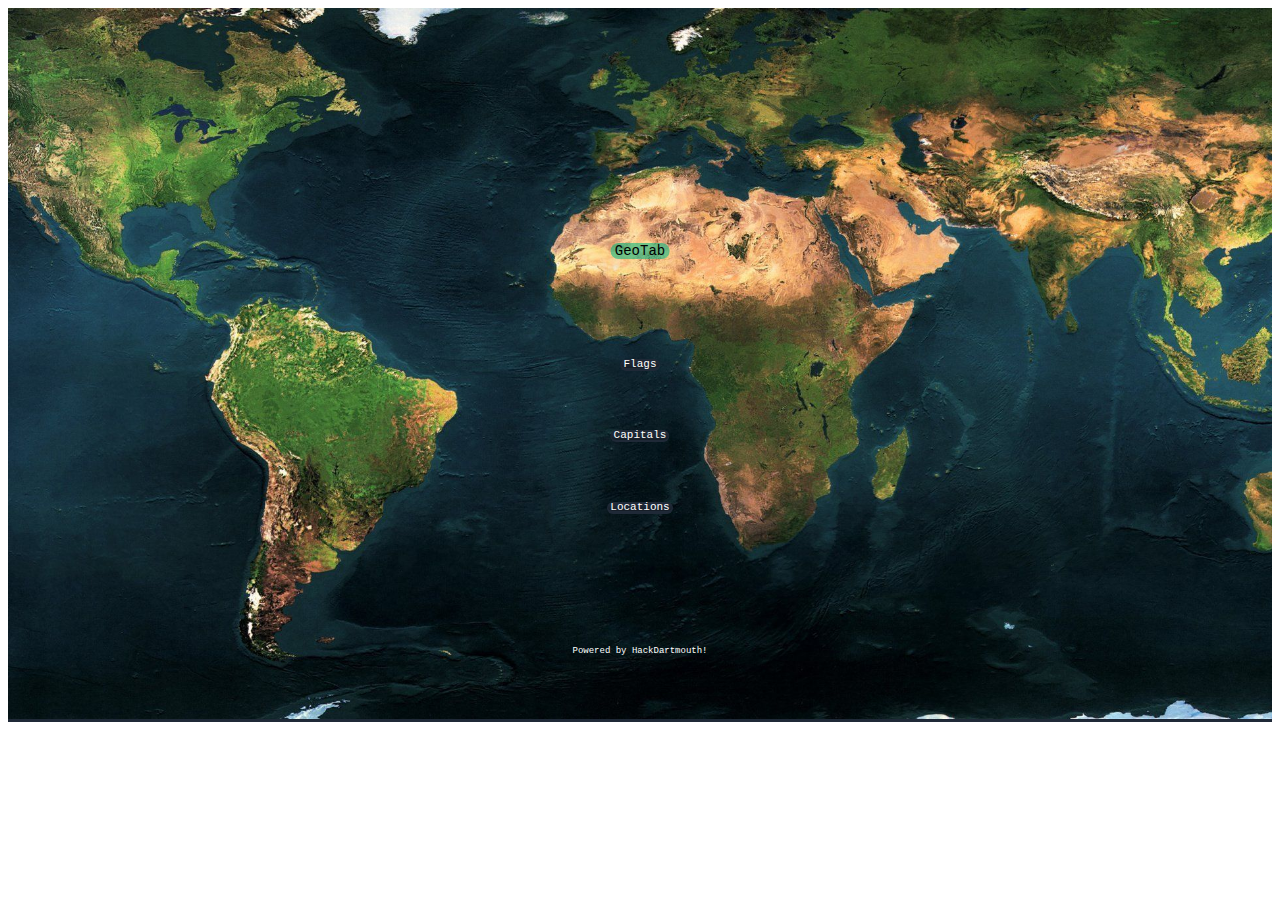
<file: index.html>
<!DOCTYPE html>
<html lang="en">
  <head>
    <meta charset="UTF-8">
    <div style="width:300px"></div>
    <title>Home page</title>
    <link rel="stylesheet" href="style.css">
  </head>

<div class="container">
  <img src="photos/4420933.jpeg" alt="BackGround" style="width:100%;">
  <div class="centered-0">GeoTab</div>
  <div class="centered-1">
    <button>
      <a href="flags.html" class="tab" data-msgname="flags">
        <span class="transition"></span>
        <span class="gradient"></span>
        <span class="label">Flags</span>
      </a>
    </button>
  </div>
  <div class="centered-2">
    <button>
      <a href="capitals.html" class="tab" data-msgname="capitals">
        <span class="transition"></span>
        <span class="gradient"></span>
        <span class="label">Capitals</span>
      </a>
    </button>
  </div>
  <div class="centered-3">
    <button>
      <a href="locations.html" class="tab" data-msgname="locations">
        <span class="transition"></span>
        <span class="gradient"></span>
        <span class="label">Locations</span>
      </a>
    </button>
  </div>
  <div class="centered-4">Powered by HackDartmouth!</div>
</div>

</body>
</html>

<html>
<head>
  <meta name="viewport" content="width=device-width, initial-scale=1">
  <style>
    .container {
      position: relative;
      text-align: center;
      color: white;
    }
    /*GeoTab*/
    .centered-0 {
      position: absolute;
      top: 34%;
      left: 50%;
      transform: translate(-50%, -50%);
      background-color: rgba(16, 185, 129, 0.6);
      color: black;
      font-size: 14px;
      padding: 0em 0.3em;
      font-weight: 200;
      border: none;
      overflow: hidden;
      border-radius: 0.6em;
    }
    /*Flags*/
    .centered-1 {
      position: absolute;
      top: 50%;
      left: 50%;
      transform: translate(-50%, -50%);
    }
    /*Capitals*/
    .centered-2 {
      position: absolute;
      top: 60%;
      left: 50%;
      transform: translate(-50%, -50%);
    }
    /*Locations*/
    .centered-3 {
      position: absolute;
      top: 70%;
      left: 50%;
      transform: translate(-50%, -50%);
    }
    /*Powered by*/
    .centered-4 {
      position: absolute;
      top: 90%;
      left: 50%;
      font-size: 9px;
      transform: translate(-50%, -50%);
    }
  </style>
</head>
</html>
</file>
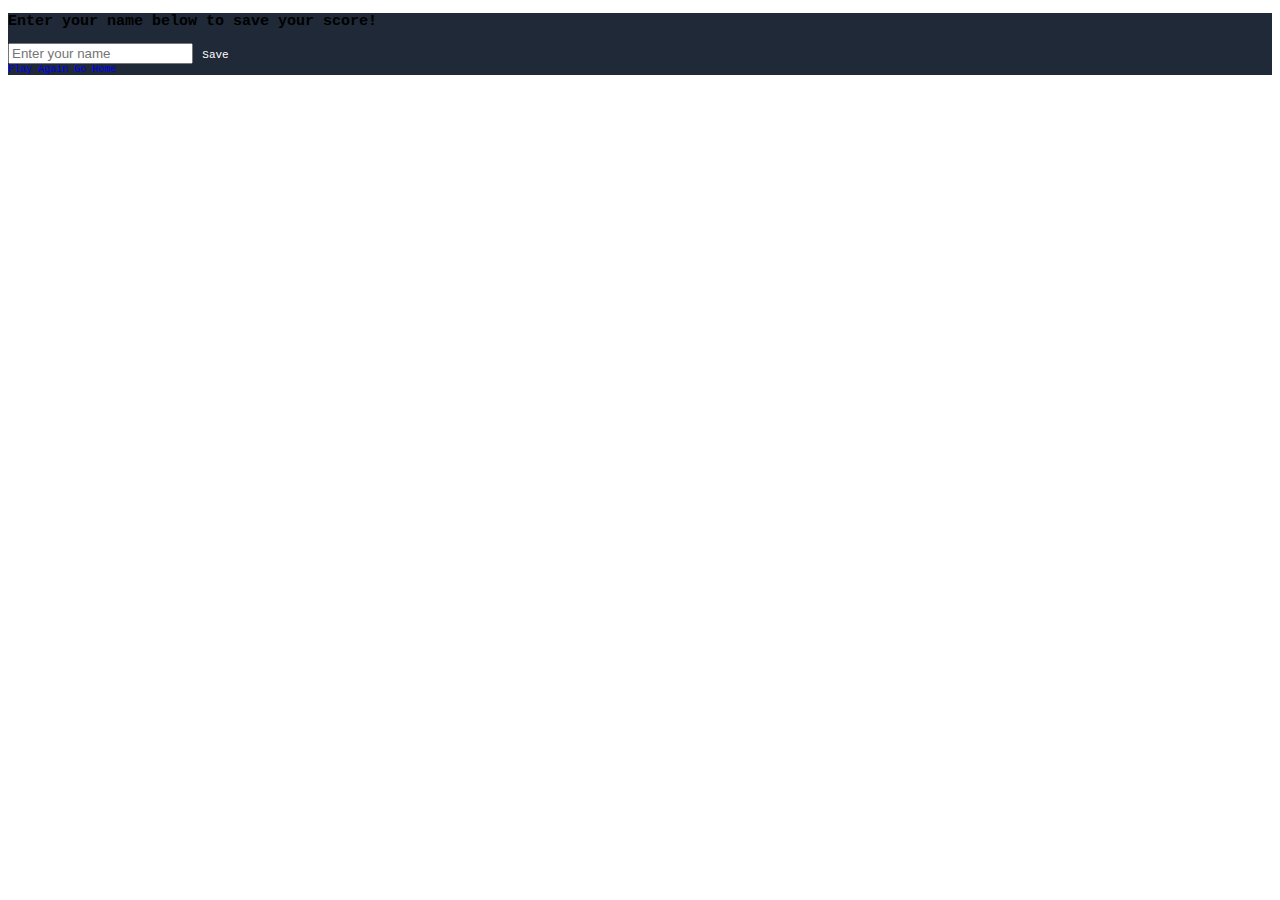
<file: end.html>
<!DOCTYPE html>
<html lang="en">

<head>
    <meta charset="UTF-8">
    <div style="width:900px"></div>
    <meta name="viewport" content="width:800px, initial-scale=1.0">
    <title>Document</title>
    <link rel="stylesheet" href="style.css">
    <link rel="stylesheet" href="https://use.fontawesome.com/releases/v5.13.1/css/all.css"
        integrity="sha384-xxzQGERXS00kBmZW/6qxqJPyxW3UR0BPsL4c8ILaIWXva5kFi7TxkIIaMiKtqV1Q" crossorigin="anonymous">
</head>

<body>
    <div class="container">
        <div id="end" class="flex-center flex-column">
            <h1 id="finalScore">0</h1>
            <form class="end-form-container">
                <h2 id="end-text">Enter your name below to save your score!</h2>
                <input type="text" name="name" id="username" placeholder="Enter your name">
                <button class="btn" id="saveScoreBtn" type="submit" onclick="saveHighScore(event)"
                    disabled>Save</button>
            </form>
            <a href="/game.html" class="btn">Play Again</a>
            <a href="/" class="btn">Go Home<i class="fas fa-home"></i></a>
        </div>
    </div>
    <script src="end.js"></script>
</body>

</html>
</file>
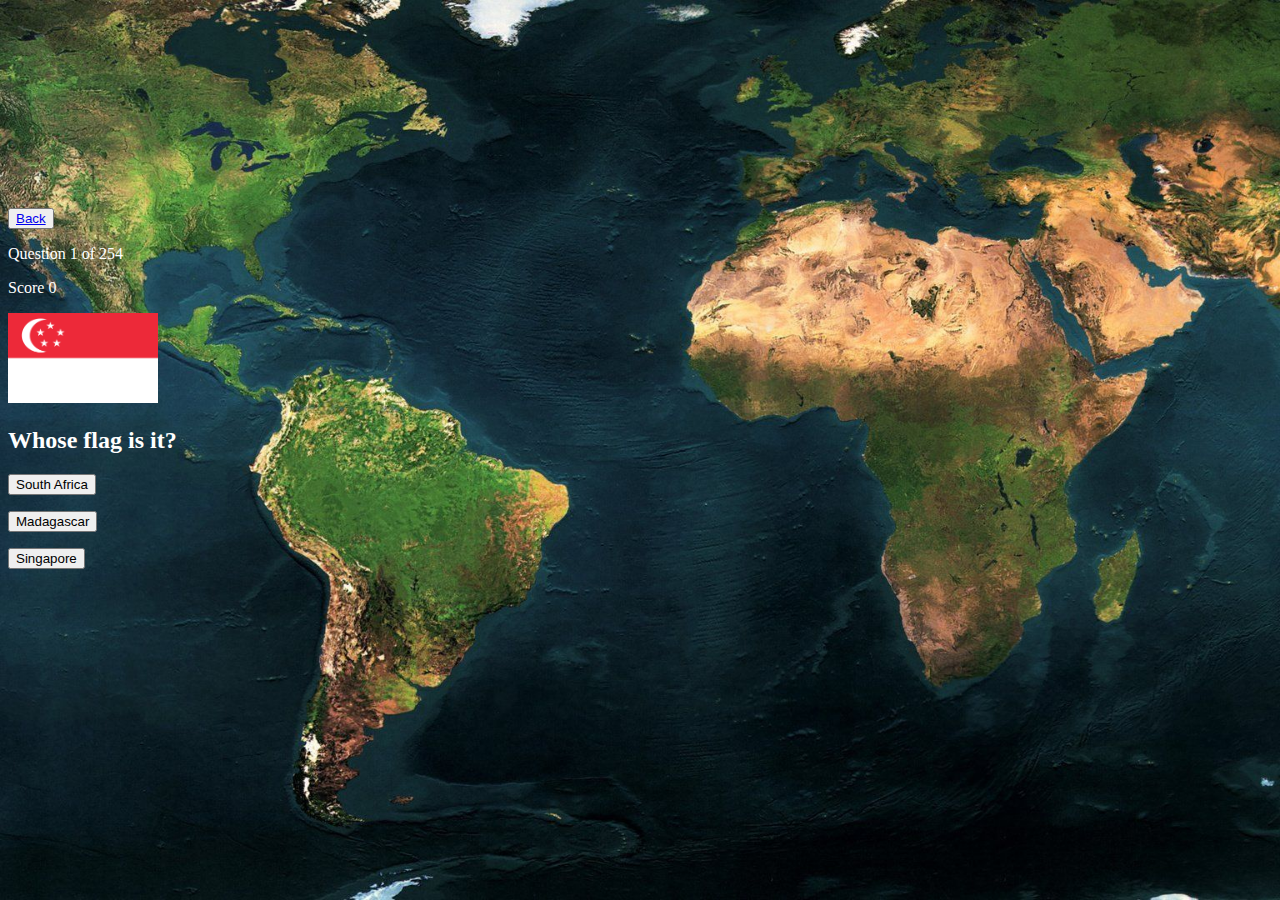
<file: flags.html>
<!DOCTYPE html>
<html lang="en">
    <link rel="stylesheet" href="flags.css">
    <div id="divImage"></div>
    <script src="script.js"></script>
    <div style="width:300px"></div>
    <div style="height:200px"></div>
<head>
<body>
    <div class="container">
        <div id="game" class="justify-center flex-column">
            <div id="hud">
                <div class="row">
                    <div class="BackButton">
                        <button>
                            <a href="popup.html" id="BackFlags" class="tabs" type="button" data-msgname="homepage">
                                <span class="transition"></span>
                                <span class="gradient"></span>
                                <span class="label">Back</span>
                            </a>
                        </button>
                    </div>
                </div>
                <div class="hud-item">
                    <p id="progressText" class="hud-prefix">
                        Question
                    </p>
                    <div id="progressBar">
                        <div id="progressBarFull"></div>
                    </div>
                </div>
               
                <div class="hud-item">
                    <p class="hud-prefix">
                        Score <span class="hud-main-text" id="score">0</span>
                    </p>
                </div>
            </div>

            <div id="image"></div>
            <h2 id="question">Whose flag is it?</h2>

            <div class="choice-container">
                <p class="choice-prefix"> </p>
                <button class="choice-text" data-number="1" id="first">Choice 1</button>
            </div>
            <div class="choice-container">
                <p class="choice-prefix"> </p>
                <button class="choice-text" data-number="2" id="second">Choice 2</button>
            </div>
            <div class="choice-container">
                <p class="choice-prefix"> </p>
                <button class="choice-text" data-number="3" id="third">Choice 3</button>
            </div>
        </div>
    </div>
    <script src="flags.js"></script>
</body>
</head>
</html>
</file>
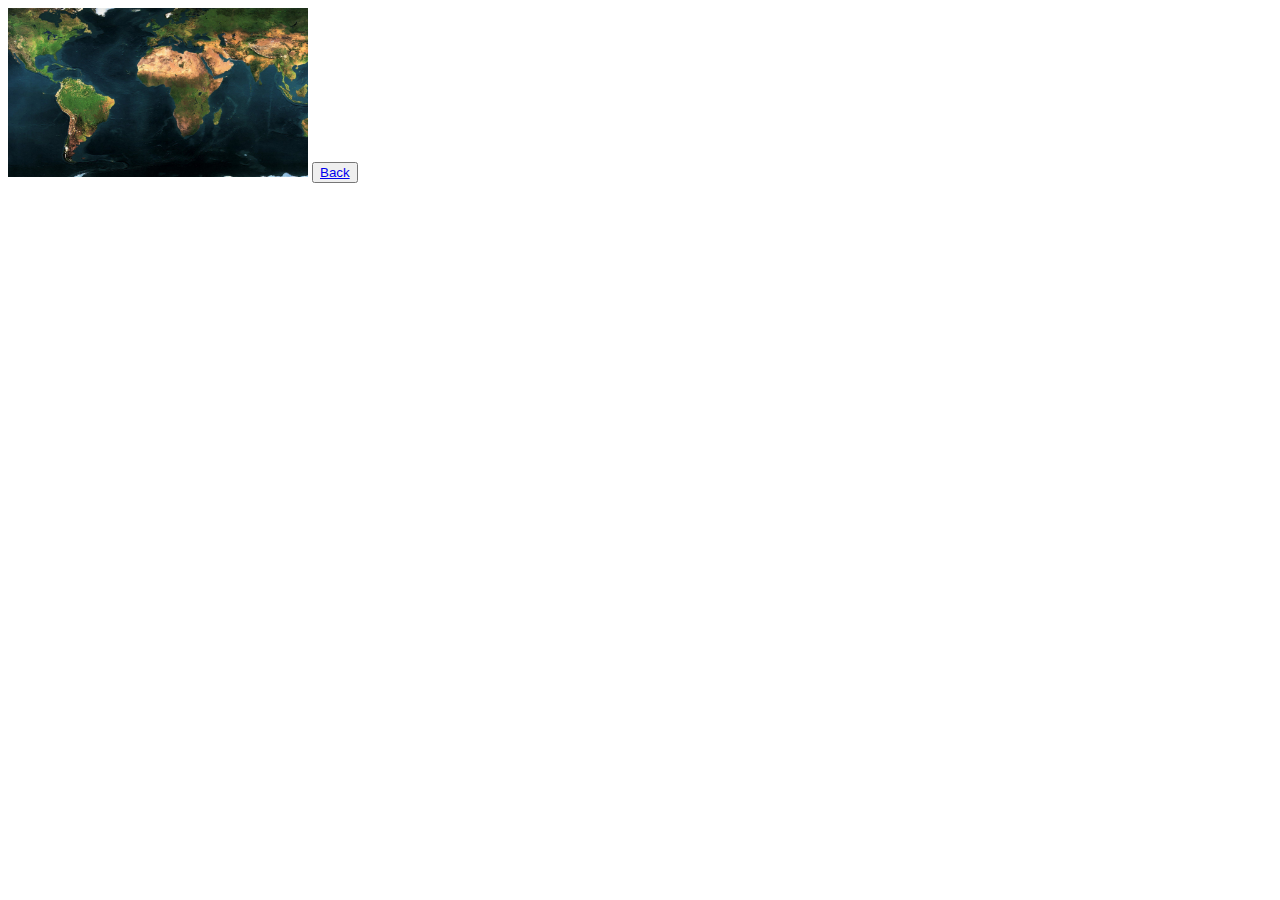
<file: locations.html>
<!DOCTYPE html>
<html lang="en">

<head>
    <div style="width:300px"></div>
    <img src="photos/4420933.jpeg" alt="background" width="300px">
    <!-- <a href="popup.html" class="tab" data-msgname="homepage">Back</a> -->
    <button>
        <a href="popup.html" id="BackFlags" class="tabs" type="button" data-msgname="homepage">
            <span class="transition"></span>
            <span class="gradient"></span>
            <span class="label">Back</span>
        </a>
    </button>


</head>

</html>
</file>
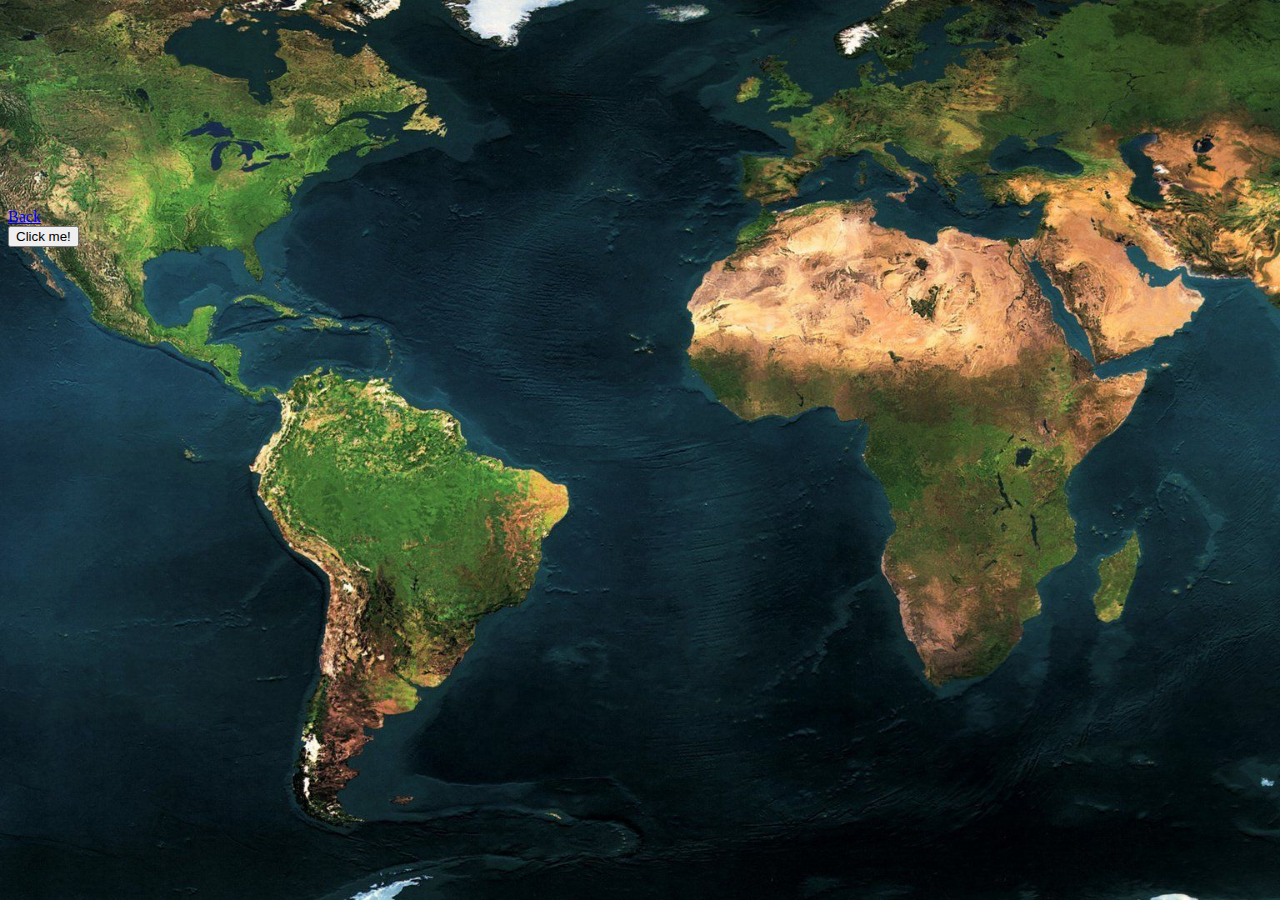
<file: openai.html>
<!DOCTYPE html>
<html>
  <head>
    <title>Country Flag Quiz</title>
    <div style="width:300px"></div>
    <div style="height:200px"></div>
    <a href="popup.html" id="BackFlags" class="tabs" type="button" data-msgname="homepage">Back</a>
    <link rel="stylesheet" href="flags.css">
    <div id="divImage"></div>
    <script src="openai.js"></script>
    <button class="my-button">Click me!</button>

  </head>
  <body>
    <div id="quiz"></div>
    <div id="answers"></div>
    <!--<script>
      // Paste the JavaScript code here
        // Define an array of objects containing country names and their flag image URLs
        const countries = [
            { name: 'Australia', flagUrl: 'https://flagcdn.com/au.svg' },
            { name: 'Brazil', flagUrl: 'https://flagcdn.com/br.svg' },
            { name: 'China', flagUrl: 'https://flagcdn.com/cn.svg' },
            { name: 'France', flagUrl: 'https://flagcdn.com/fr.svg' },
            { name: 'India', flagUrl: 'https://flagcdn.com/in.svg' },
            { name: 'Japan', flagUrl: 'https://flagcdn.com/jp.svg' },
            { name: 'Mexico', flagUrl: 'https://flagcdn.com/mx.svg' },
            { name: 'Russia', flagUrl: 'https://flagcdn.com/ru.svg' },
            { name: 'South Africa', flagUrl: 'https://flagcdn.com/za.svg' },
            { name: 'United States', flagUrl: 'https://flagcdn.com/us.svg' }
        ];
        
        // Define a function to shuffle the countries array randomly
        function shuffleArray(array) {
            for (let i = array.length - 1; i > 0; i--) {
            const j = Math.floor(Math.random() * (i + 1));
            [array[i], array[j]] = [array[j], array[i]];
            }
            return array;
        }
        
        // Shuffle the countries array randomly
        const shuffledCountries = shuffleArray(countries);
        
        // Define a variable to store the current question index
        let currentQuestionIndex = 0;
        
        // Define a function to render the current question
        function renderQuestion() {
            // Get the current question object from the shuffledCountries array
            const currentQuestion = shuffledCountries[currentQuestionIndex];
            
            // Render the country name and flag image
            const flagImage = `<img src="${currentQuestion.flagUrl}" alt="${currentQuestion.name} flag" />`;
            const questionText = `Which country does this flag belong to?`;
            const questionHtml = `
            <div class="question">
                <p>${flagImage}</p>
                <p>${questionText}</p>
            </div>
            `;
            document.getElementById('quiz').innerHTML = questionHtml;
        }
        
        // Define a function to check the user's answer
        function checkAnswer(answer) {
            // Get the current question object from the shuffledCountries array
            const currentQuestion = shuffledCountries[currentQuestionIndex];
            
            // Check if the answer is correct and increment the score if it is
            if (answer === currentQuestion.name) {
            alert('Correct!');
            // increment score
            } else {
            alert(`Sorry, the correct answer is ${currentQuestion.name}.`);
            }
            
            // Move on to the next question
            currentQuestionIndex++;
            
            // Check if the quiz is over and show the final score if it is
            if (currentQuestionIndex === shuffledCountries.length) {
            alert(`Quiz over! Your final score is X out of ${shuffledCountries.length}.`);
            } else {
            renderQuestion();
            }
        }
        
        // Call the renderQuestion function to display the first question
        renderQuestion();
    
    </script>-->
  </body>
</html>
</file>
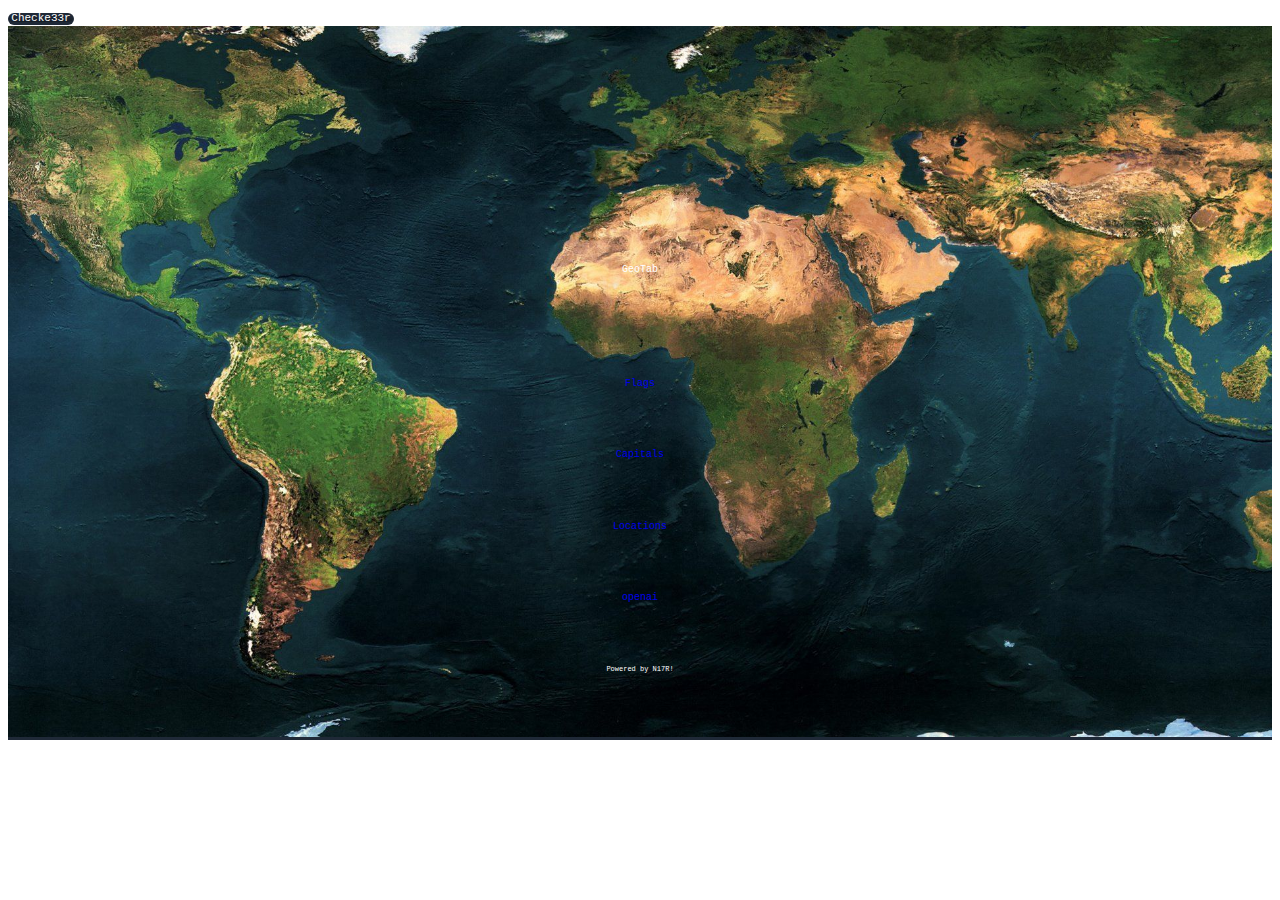
<file: popup.html>
<!DOCTYPE html>
<html lang="en">

<head>
  <meta charset="UTF-8">
  <div style="width:300px"></div>
  <title>Home page</title>
  <!--<img src="photos/4420933.jpeg" alt="background" width="300px">-->
  <link rel="stylesheet" href="style.css">
  <link rel="stylesheet" href="https://use.fontawesome.com/releases/v5.13.1/css/all.css"
    integrity="sha384-xxzQGERXS00kBmZW/6qxqJPyxW3UR0BPsL4c8ILaIWXva5kFi7TxkIIaMiKtqV1Q" 
    crossorigin="anonymous">
  <!--<meta name="viewport" content="width=device-width, initial-scale=1">-->
</head>

<button>
  <span class="transition"></span>
  <span class="gradient"></span>
  <span class="label">Checke33r</span>
</button>

<div class="container">
  <img src="photos/4420933.jpeg" alt="BackGround" style="width:100%;">
  <div class="centered-0">GeoTab</div>
  <div class="centered-1">
    <a href="flags.html" class="tab" data-msgname="flags">Flags</a>
    <!-- <span class="gradient"></span>
    <span class="transition"></span>  -->
  </div>
  <div class="centered-2">
    <a href="capitals.html" class="tab" data-msgname="capitals">Capitals</a>
  </div>
  <div class="centered-3">
    <a href="locations.html" class="tab" data-msgname="locations">Locations</a>
  </div>
  <div class="centered-6">
    <a href="openai.html" class="tab" data-msgname="openai">openai</a>
  </div>
  <div class="centered-4">
    <div class="centered-5">Powered by N17R!</div>
  </div>
</div>

</body>
</html>

<html>
<head>
  <meta name="viewport" content="width=device-width, initial-scale=1">
  <style>
    .container {
      position: relative;
      text-align: center;
      color: white;
    }

    .centered-0 {
      position: absolute;
      top: 34%;
      left: 50%;
      transform: translate(-50%, -50%);
    }

    .centered-1 {
      position: absolute;
      top: 50%;
      left: 50%;
      transform: translate(-50%, -50%);
    }

    .centered-2 {
      position: absolute;
      top: 60%;
      left: 50%;
      transform: translate(-50%, -50%);
    }

    .centered-3 {
      position: absolute;
      top: 70%;
      left: 50%;
      transform: translate(-50%, -50%);
    }

    .centered-4 {
      position: absolute;
      top: 90%;
      left: 50%;
      font-size: 7px;
      transform: translate(-50%, -50%);
    }

    .centered-6 {
      position: absolute;
      top: 80%;
      left: 50%;
      transform: translate(-50%, -50%);
    }
  </style>
</head>

</html>
</file>
<file: style.css>
button {
  font-family: ui-monospace, SFMono-Regular, Menlo, Monaco, Consolas, 
  "Liberation Mono", "Courier New", monospace;
  font-size: 11px;
  padding: 0em 0.3em;
  font-weight: 200;
  background: #1F2937;
  color: white;
  border: none;
  position: relative;
  overflow: hidden;
  border-radius: 0.9em;
 }

.label{
  color: white;
 }

 a {
  text-decoration: none;
 }
 
 .gradient {
  position: absolute;
  width: 100%;
  height: 100%;
  left: 0;
  top: 0;
  border-radius: 0.6em;
  margin-top: -0.25em;
  background-image: linear-gradient(rgba(0, 0, 0, 0), rgba(0, 0, 0, 0), rgba(0, 0, 0, 0.3));
 }
 
 .label {
  position: relative;
  top: -1px;
 }
 
 .transition {
  transition-timing-function: cubic-bezier(0, 0, 0.2, 1);
  transition-duration: 500ms;
  background-color: rgba(16, 185, 129, 0.6);
  border-radius: 9999px;
  width: 0;
  height: 0;
  position: absolute;
  left: 50%;
  top: 50%;
  transform: translate(-50%, -50%);
 }
 
 button:hover .transition {
  width: 7em;
  height: 7em;
 }
 
 button:active {
  transform: scale(0.80);
 }

.container {
  font-family: ui-monospace, SFMono-Regular, Menlo, Monaco, Consolas, 
  "Liberation Mono", "Courier New", monospace;
  font-size: 10px;
  /* padding: 0em 0.3em; */
  font-weight: 200;
  background: #1F2937;
}

.gradient {
  position: absolute;
  width: 100%;
  height: 100%;
  left: 0;
  top: 0;
  border-radius: 0.6em;
  margin-top: -0.25em;
  background-image: linear-gradient(rgba(0, 0, 0, 0), rgba(0, 0, 0, 0), rgba(0, 0, 0, 0.3));
 }
 
 .label {
  position: relative;
  top: -1px;
 }
 
 .transition {
  transition-timing-function: cubic-bezier(0, 0, 0.2, 1);
  transition-duration: 500ms;
  background-color: rgba(16, 185, 129, 0.6);
  border-radius: 9999px;
  width: 0;
  height: 0;
  position: absolute;
  left: 50%;
  top: 50%;
  transform: translate(-50%, -50%);
 }
 
 button:hover .transition {
  width: 7em;
  height: 7em;
 }
 
 button:active {
  transform: scale(0.80);
 }
</file>
<file: flags.css>
body {
    color: #fff;
    background-image: url('photos/4420933.jpeg');
    background-repeat: no-repeat;
    background-attachment: fixed;
    background-size: cover;
}

.container {
    display: flex;
    flex-direction: row;
    justify-content: space-between;
    align-items: flex-start;
}

.row {
    width: 100%;
    display: flex;
    flex-direction: row;
}
</file>
